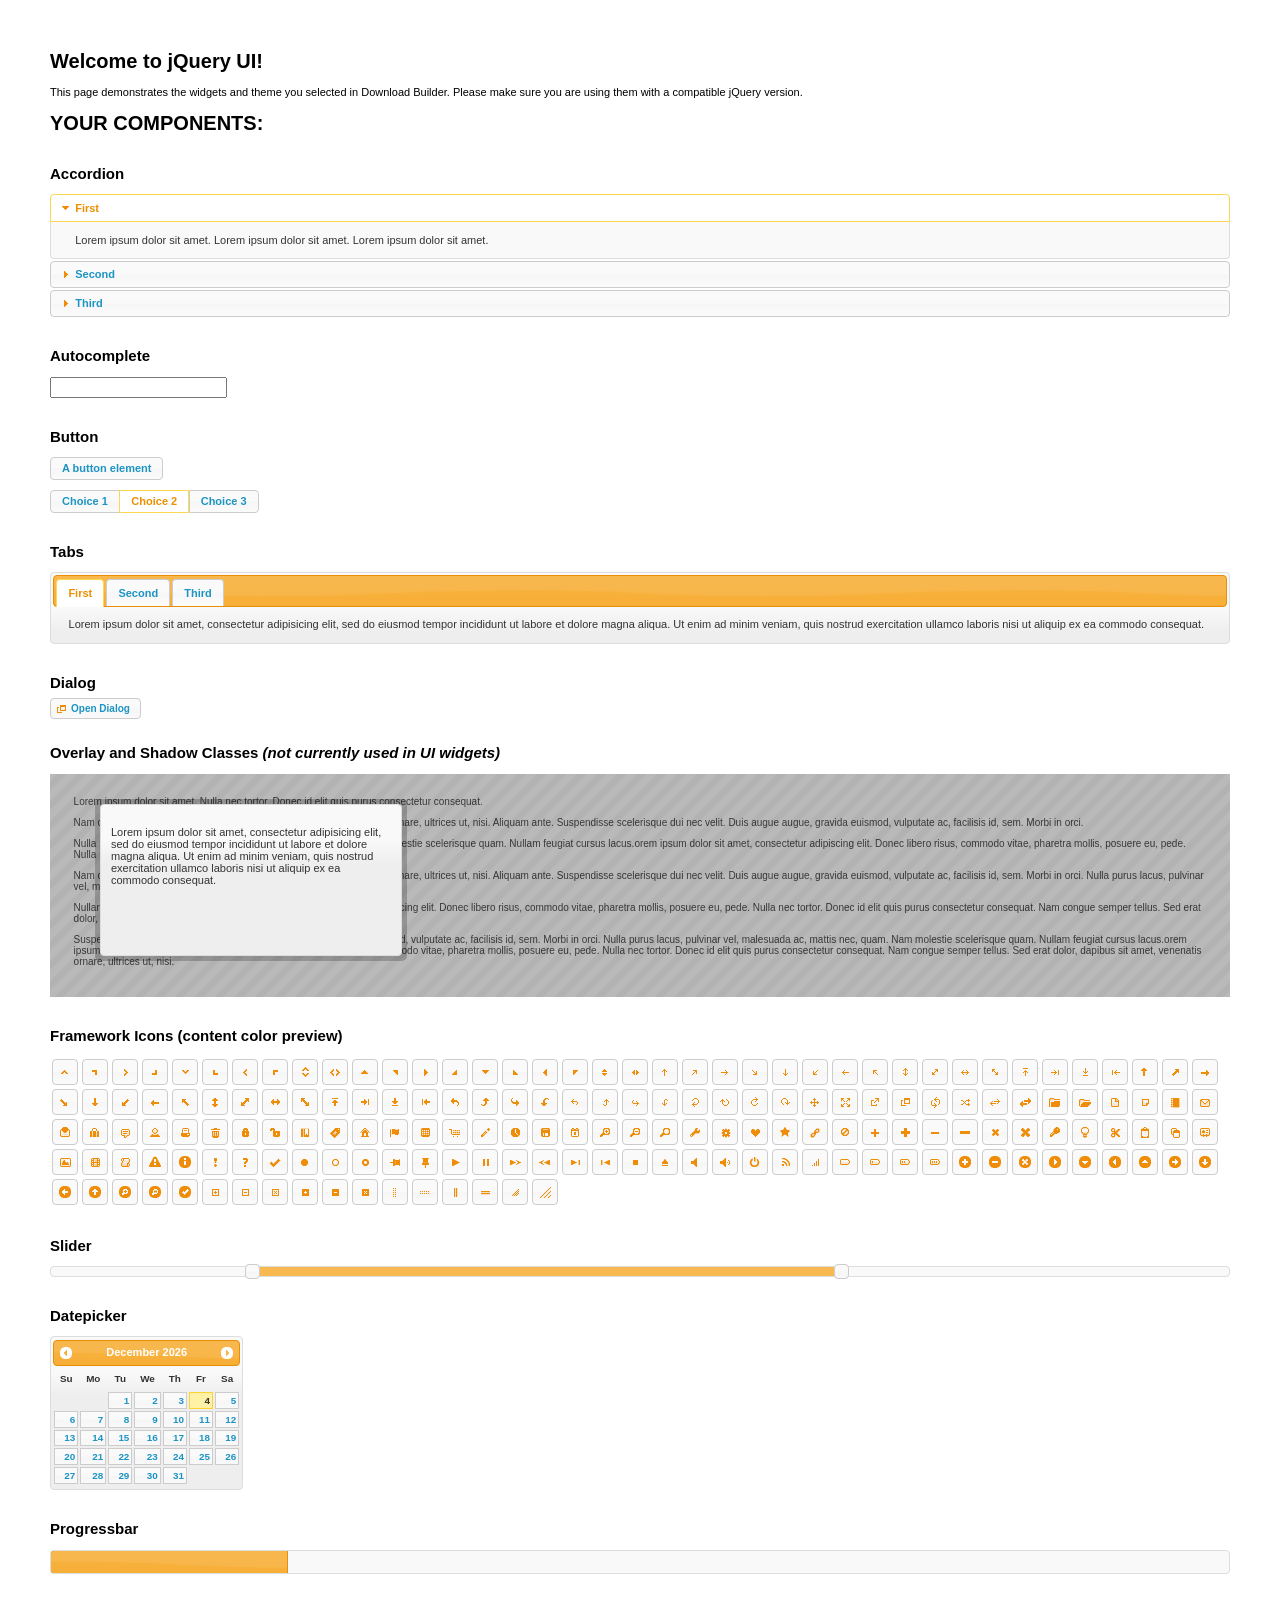
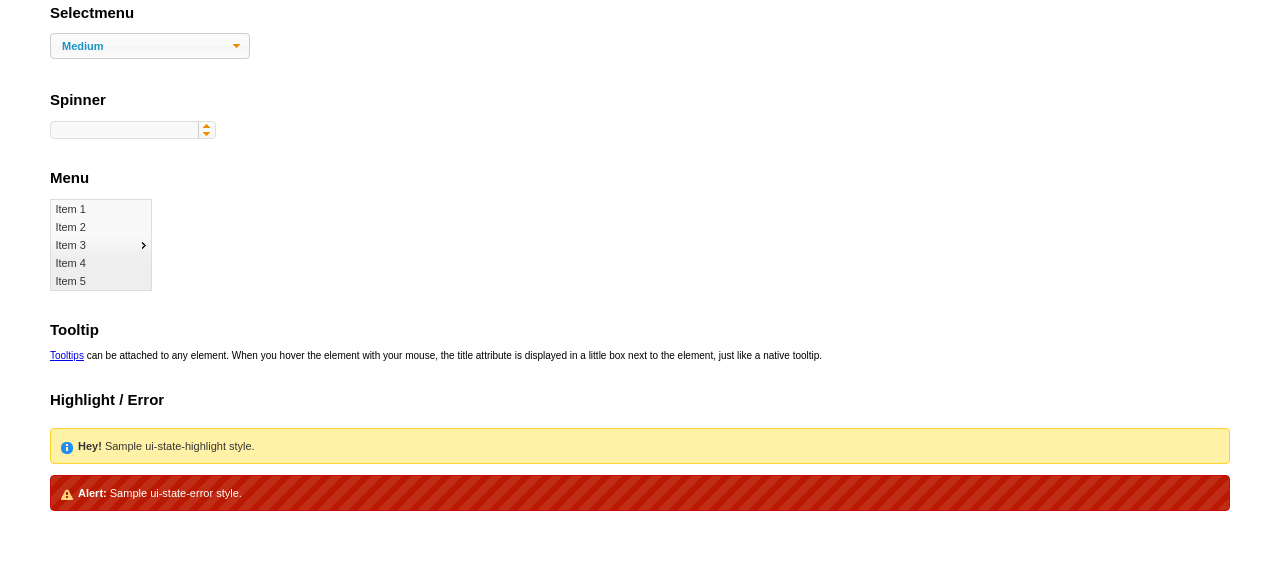
<file: jritchieFinancialPortal/Assets/plugins/jquery-ui/index.html>
<!doctype html>
<html lang="us">
<head>
	<meta charset="utf-8">
	<title>jQuery UI Example Page</title>
	<link href="jquery-ui.css" rel="stylesheet">
	<style>
	body{
		font: 62.5% "Trebuchet MS", sans-serif;
		margin: 50px;
	}
	.demoHeaders {
		margin-top: 2em;
	}
	#dialog-link {
		padding: .4em 1em .4em 20px;
		text-decoration: none;
		position: relative;
	}
	#dialog-link span.ui-icon {
		margin: 0 5px 0 0;
		position: absolute;
		left: .2em;
		top: 50%;
		margin-top: -8px;
	}
	#icons {
		margin: 0;
		padding: 0;
	}
	#icons li {
		margin: 2px;
		position: relative;
		padding: 4px 0;
		cursor: pointer;
		float: left;
		list-style: none;
	}
	#icons span.ui-icon {
		float: left;
		margin: 0 4px;
	}
	.fakewindowcontain .ui-widget-overlay {
		position: absolute;
	}
	select {
		width: 200px;
	}
	</style>
</head>
<body>

<h1>Welcome to jQuery UI!</h1>

<div class="ui-widget">
	<p>This page demonstrates the widgets and theme you selected in Download Builder. Please make sure you are using them with a compatible jQuery version.</p>
</div>

<h1>YOUR COMPONENTS:</h1>


<!-- Accordion -->
<h2 class="demoHeaders">Accordion</h2>
<div id="accordion">
	<h3>First</h3>
	<div>Lorem ipsum dolor sit amet. Lorem ipsum dolor sit amet. Lorem ipsum dolor sit amet.</div>
	<h3>Second</h3>
	<div>Phasellus mattis tincidunt nibh.</div>
	<h3>Third</h3>
	<div>Nam dui erat, auctor a, dignissim quis.</div>
</div>



<!-- Autocomplete -->
<h2 class="demoHeaders">Autocomplete</h2>
<div>
	<input id="autocomplete" title="type &quot;a&quot;">
</div>



<!-- Button -->
<h2 class="demoHeaders">Button</h2>
<button id="button">A button element</button>
<form style="margin-top: 1em;">
	<div id="radioset">
		<input type="radio" id="radio1" name="radio"><label for="radio1">Choice 1</label>
		<input type="radio" id="radio2" name="radio" checked="checked"><label for="radio2">Choice 2</label>
		<input type="radio" id="radio3" name="radio"><label for="radio3">Choice 3</label>
	</div>
</form>



<!-- Tabs -->
<h2 class="demoHeaders">Tabs</h2>
<div id="tabs">
	<ul>
		<li><a href="#tabs-1">First</a></li>
		<li><a href="#tabs-2">Second</a></li>
		<li><a href="#tabs-3">Third</a></li>
	</ul>
	<div id="tabs-1">Lorem ipsum dolor sit amet, consectetur adipisicing elit, sed do eiusmod tempor incididunt ut labore et dolore magna aliqua. Ut enim ad minim veniam, quis nostrud exercitation ullamco laboris nisi ut aliquip ex ea commodo consequat.</div>
	<div id="tabs-2">Phasellus mattis tincidunt nibh. Cras orci urna, blandit id, pretium vel, aliquet ornare, felis. Maecenas scelerisque sem non nisl. Fusce sed lorem in enim dictum bibendum.</div>
	<div id="tabs-3">Nam dui erat, auctor a, dignissim quis, sollicitudin eu, felis. Pellentesque nisi urna, interdum eget, sagittis et, consequat vestibulum, lacus. Mauris porttitor ullamcorper augue.</div>
</div>



<!-- Dialog NOTE: Dialog is not generated by UI in this demo so it can be visually styled in themeroller-->
<h2 class="demoHeaders">Dialog</h2>
<p><a href="#" id="dialog-link" class="ui-state-default ui-corner-all"><span class="ui-icon ui-icon-newwin"></span>Open Dialog</a></p>

<h2 class="demoHeaders">Overlay and Shadow Classes <em>(not currently used in UI widgets)</em></h2>
<div style="position: relative; width: 96%; height: 200px; padding:1% 2%; overflow:hidden;" class="fakewindowcontain">
	<p>Lorem ipsum dolor sit amet,  Nulla nec tortor. Donec id elit quis purus consectetur consequat. </p><p>Nam congue semper tellus. Sed erat dolor, dapibus sit amet, venenatis ornare, ultrices ut, nisi. Aliquam ante. Suspendisse scelerisque dui nec velit. Duis augue augue, gravida euismod, vulputate ac, facilisis id, sem. Morbi in orci. </p><p>Nulla purus lacus, pulvinar vel, malesuada ac, mattis nec, quam. Nam molestie scelerisque quam. Nullam feugiat cursus lacus.orem ipsum dolor sit amet, consectetur adipiscing elit. Donec libero risus, commodo vitae, pharetra mollis, posuere eu, pede. Nulla nec tortor. Donec id elit quis purus consectetur consequat. </p><p>Nam congue semper tellus. Sed erat dolor, dapibus sit amet, venenatis ornare, ultrices ut, nisi. Aliquam ante. Suspendisse scelerisque dui nec velit. Duis augue augue, gravida euismod, vulputate ac, facilisis id, sem. Morbi in orci. Nulla purus lacus, pulvinar vel, malesuada ac, mattis nec, quam. Nam molestie scelerisque quam. </p><p>Nullam feugiat cursus lacus.orem ipsum dolor sit amet, consectetur adipiscing elit. Donec libero risus, commodo vitae, pharetra mollis, posuere eu, pede. Nulla nec tortor. Donec id elit quis purus consectetur consequat. Nam congue semper tellus. Sed erat dolor, dapibus sit amet, venenatis ornare, ultrices ut, nisi. Aliquam ante. </p><p>Suspendisse scelerisque dui nec velit. Duis augue augue, gravida euismod, vulputate ac, facilisis id, sem. Morbi in orci. Nulla purus lacus, pulvinar vel, malesuada ac, mattis nec, quam. Nam molestie scelerisque quam. Nullam feugiat cursus lacus.orem ipsum dolor sit amet, consectetur adipiscing elit. Donec libero risus, commodo vitae, pharetra mollis, posuere eu, pede. Nulla nec tortor. Donec id elit quis purus consectetur consequat. Nam congue semper tellus. Sed erat dolor, dapibus sit amet, venenatis ornare, ultrices ut, nisi. </p>

	<!-- ui-dialog -->
	<div class="ui-overlay"><div class="ui-widget-overlay"></div><div class="ui-widget-shadow ui-corner-all" style="width: 302px; height: 152px; position: absolute; left: 50px; top: 30px;"></div></div>
	<div style="position: absolute; width: 280px; height: 130px;left: 50px; top: 30px; padding: 10px;" class="ui-widget ui-widget-content ui-corner-all">
		<div class="ui-dialog-content ui-widget-content" style="background: none; border: 0;">
			<p>Lorem ipsum dolor sit amet, consectetur adipisicing elit, sed do eiusmod tempor incididunt ut labore et dolore magna aliqua. Ut enim ad minim veniam, quis nostrud exercitation ullamco laboris nisi ut aliquip ex ea commodo consequat.</p>
		</div>
	</div>

</div>

<!-- ui-dialog -->
<div id="dialog" title="Dialog Title">
	<p>Lorem ipsum dolor sit amet, consectetur adipisicing elit, sed do eiusmod tempor incididunt ut labore et dolore magna aliqua. Ut enim ad minim veniam, quis nostrud exercitation ullamco laboris nisi ut aliquip ex ea commodo consequat.</p>
</div>



<h2 class="demoHeaders">Framework Icons (content color preview)</h2>
<ul id="icons" class="ui-widget ui-helper-clearfix">
	<li class="ui-state-default ui-corner-all" title=".ui-icon-carat-1-n"><span class="ui-icon ui-icon-carat-1-n"></span></li>
	<li class="ui-state-default ui-corner-all" title=".ui-icon-carat-1-ne"><span class="ui-icon ui-icon-carat-1-ne"></span></li>
	<li class="ui-state-default ui-corner-all" title=".ui-icon-carat-1-e"><span class="ui-icon ui-icon-carat-1-e"></span></li>
	<li class="ui-state-default ui-corner-all" title=".ui-icon-carat-1-se"><span class="ui-icon ui-icon-carat-1-se"></span></li>
	<li class="ui-state-default ui-corner-all" title=".ui-icon-carat-1-s"><span class="ui-icon ui-icon-carat-1-s"></span></li>
	<li class="ui-state-default ui-corner-all" title=".ui-icon-carat-1-sw"><span class="ui-icon ui-icon-carat-1-sw"></span></li>
	<li class="ui-state-default ui-corner-all" title=".ui-icon-carat-1-w"><span class="ui-icon ui-icon-carat-1-w"></span></li>
	<li class="ui-state-default ui-corner-all" title=".ui-icon-carat-1-nw"><span class="ui-icon ui-icon-carat-1-nw"></span></li>
	<li class="ui-state-default ui-corner-all" title=".ui-icon-carat-2-n-s"><span class="ui-icon ui-icon-carat-2-n-s"></span></li>
	<li class="ui-state-default ui-corner-all" title=".ui-icon-carat-2-e-w"><span class="ui-icon ui-icon-carat-2-e-w"></span></li>
	<li class="ui-state-default ui-corner-all" title=".ui-icon-triangle-1-n"><span class="ui-icon ui-icon-triangle-1-n"></span></li>
	<li class="ui-state-default ui-corner-all" title=".ui-icon-triangle-1-ne"><span class="ui-icon ui-icon-triangle-1-ne"></span></li>
	<li class="ui-state-default ui-corner-all" title=".ui-icon-triangle-1-e"><span class="ui-icon ui-icon-triangle-1-e"></span></li>
	<li class="ui-state-default ui-corner-all" title=".ui-icon-triangle-1-se"><span class="ui-icon ui-icon-triangle-1-se"></span></li>
	<li class="ui-state-default ui-corner-all" title=".ui-icon-triangle-1-s"><span class="ui-icon ui-icon-triangle-1-s"></span></li>
	<li class="ui-state-default ui-corner-all" title=".ui-icon-triangle-1-sw"><span class="ui-icon ui-icon-triangle-1-sw"></span></li>
	<li class="ui-state-default ui-corner-all" title=".ui-icon-triangle-1-w"><span class="ui-icon ui-icon-triangle-1-w"></span></li>
	<li class="ui-state-default ui-corner-all" title=".ui-icon-triangle-1-nw"><span class="ui-icon ui-icon-triangle-1-nw"></span></li>
	<li class="ui-state-default ui-corner-all" title=".ui-icon-triangle-2-n-s"><span class="ui-icon ui-icon-triangle-2-n-s"></span></li>
	<li class="ui-state-default ui-corner-all" title=".ui-icon-triangle-2-e-w"><span class="ui-icon ui-icon-triangle-2-e-w"></span></li>
	<li class="ui-state-default ui-corner-all" title=".ui-icon-arrow-1-n"><span class="ui-icon ui-icon-arrow-1-n"></span></li>
	<li class="ui-state-default ui-corner-all" title=".ui-icon-arrow-1-ne"><span class="ui-icon ui-icon-arrow-1-ne"></span></li>
	<li class="ui-state-default ui-corner-all" title=".ui-icon-arrow-1-e"><span class="ui-icon ui-icon-arrow-1-e"></span></li>
	<li class="ui-state-default ui-corner-all" title=".ui-icon-arrow-1-se"><span class="ui-icon ui-icon-arrow-1-se"></span></li>
	<li class="ui-state-default ui-corner-all" title=".ui-icon-arrow-1-s"><span class="ui-icon ui-icon-arrow-1-s"></span></li>
	<li class="ui-state-default ui-corner-all" title=".ui-icon-arrow-1-sw"><span class="ui-icon ui-icon-arrow-1-sw"></span></li>
	<li class="ui-state-default ui-corner-all" title=".ui-icon-arrow-1-w"><span class="ui-icon ui-icon-arrow-1-w"></span></li>
	<li class="ui-state-default ui-corner-all" title=".ui-icon-arrow-1-nw"><span class="ui-icon ui-icon-arrow-1-nw"></span></li>
	<li class="ui-state-default ui-corner-all" title=".ui-icon-arrow-2-n-s"><span class="ui-icon ui-icon-arrow-2-n-s"></span></li>
	<li class="ui-state-default ui-corner-all" title=".ui-icon-arrow-2-ne-sw"><span class="ui-icon ui-icon-arrow-2-ne-sw"></span></li>
	<li class="ui-state-default ui-corner-all" title=".ui-icon-arrow-2-e-w"><span class="ui-icon ui-icon-arrow-2-e-w"></span></li>
	<li class="ui-state-default ui-corner-all" title=".ui-icon-arrow-2-se-nw"><span class="ui-icon ui-icon-arrow-2-se-nw"></span></li>
	<li class="ui-state-default ui-corner-all" title=".ui-icon-arrowstop-1-n"><span class="ui-icon ui-icon-arrowstop-1-n"></span></li>
	<li class="ui-state-default ui-corner-all" title=".ui-icon-arrowstop-1-e"><span class="ui-icon ui-icon-arrowstop-1-e"></span></li>
	<li class="ui-state-default ui-corner-all" title=".ui-icon-arrowstop-1-s"><span class="ui-icon ui-icon-arrowstop-1-s"></span></li>
	<li class="ui-state-default ui-corner-all" title=".ui-icon-arrowstop-1-w"><span class="ui-icon ui-icon-arrowstop-1-w"></span></li>
	<li class="ui-state-default ui-corner-all" title=".ui-icon-arrowthick-1-n"><span class="ui-icon ui-icon-arrowthick-1-n"></span></li>
	<li class="ui-state-default ui-corner-all" title=".ui-icon-arrowthick-1-ne"><span class="ui-icon ui-icon-arrowthick-1-ne"></span></li>
	<li class="ui-state-default ui-corner-all" title=".ui-icon-arrowthick-1-e"><span class="ui-icon ui-icon-arrowthick-1-e"></span></li>
	<li class="ui-state-default ui-corner-all" title=".ui-icon-arrowthick-1-se"><span class="ui-icon ui-icon-arrowthick-1-se"></span></li>
	<li class="ui-state-default ui-corner-all" title=".ui-icon-arrowthick-1-s"><span class="ui-icon ui-icon-arrowthick-1-s"></span></li>
	<li class="ui-state-default ui-corner-all" title=".ui-icon-arrowthick-1-sw"><span class="ui-icon ui-icon-arrowthick-1-sw"></span></li>
	<li class="ui-state-default ui-corner-all" title=".ui-icon-arrowthick-1-w"><span class="ui-icon ui-icon-arrowthick-1-w"></span></li>
	<li class="ui-state-default ui-corner-all" title=".ui-icon-arrowthick-1-nw"><span class="ui-icon ui-icon-arrowthick-1-nw"></span></li>
	<li class="ui-state-default ui-corner-all" title=".ui-icon-arrowthick-2-n-s"><span class="ui-icon ui-icon-arrowthick-2-n-s"></span></li>
	<li class="ui-state-default ui-corner-all" title=".ui-icon-arrowthick-2-ne-sw"><span class="ui-icon ui-icon-arrowthick-2-ne-sw"></span></li>
	<li class="ui-state-default ui-corner-all" title=".ui-icon-arrowthick-2-e-w"><span class="ui-icon ui-icon-arrowthick-2-e-w"></span></li>
	<li class="ui-state-default ui-corner-all" title=".ui-icon-arrowthick-2-se-nw"><span class="ui-icon ui-icon-arrowthick-2-se-nw"></span></li>
	<li class="ui-state-default ui-corner-all" title=".ui-icon-arrowthickstop-1-n"><span class="ui-icon ui-icon-arrowthickstop-1-n"></span></li>
	<li class="ui-state-default ui-corner-all" title=".ui-icon-arrowthickstop-1-e"><span class="ui-icon ui-icon-arrowthickstop-1-e"></span></li>
	<li class="ui-state-default ui-corner-all" title=".ui-icon-arrowthickstop-1-s"><span class="ui-icon ui-icon-arrowthickstop-1-s"></span></li>
	<li class="ui-state-default ui-corner-all" title=".ui-icon-arrowthickstop-1-w"><span class="ui-icon ui-icon-arrowthickstop-1-w"></span></li>
	<li class="ui-state-default ui-corner-all" title=".ui-icon-arrowreturnthick-1-w"><span class="ui-icon ui-icon-arrowreturnthick-1-w"></span></li>
	<li class="ui-state-default ui-corner-all" title=".ui-icon-arrowreturnthick-1-n"><span class="ui-icon ui-icon-arrowreturnthick-1-n"></span></li>
	<li class="ui-state-default ui-corner-all" title=".ui-icon-arrowreturnthick-1-e"><span class="ui-icon ui-icon-arrowreturnthick-1-e"></span></li>
	<li class="ui-state-default ui-corner-all" title=".ui-icon-arrowreturnthick-1-s"><span class="ui-icon ui-icon-arrowreturnthick-1-s"></span></li>
	<li class="ui-state-default ui-corner-all" title=".ui-icon-arrowreturn-1-w"><span class="ui-icon ui-icon-arrowreturn-1-w"></span></li>
	<li class="ui-state-default ui-corner-all" title=".ui-icon-arrowreturn-1-n"><span class="ui-icon ui-icon-arrowreturn-1-n"></span></li>
	<li class="ui-state-default ui-corner-all" title=".ui-icon-arrowreturn-1-e"><span class="ui-icon ui-icon-arrowreturn-1-e"></span></li>
	<li class="ui-state-default ui-corner-all" title=".ui-icon-arrowreturn-1-s"><span class="ui-icon ui-icon-arrowreturn-1-s"></span></li>
	<li class="ui-state-default ui-corner-all" title=".ui-icon-arrowrefresh-1-w"><span class="ui-icon ui-icon-arrowrefresh-1-w"></span></li>
	<li class="ui-state-default ui-corner-all" title=".ui-icon-arrowrefresh-1-n"><span class="ui-icon ui-icon-arrowrefresh-1-n"></span></li>
	<li class="ui-state-default ui-corner-all" title=".ui-icon-arrowrefresh-1-e"><span class="ui-icon ui-icon-arrowrefresh-1-e"></span></li>
	<li class="ui-state-default ui-corner-all" title=".ui-icon-arrowrefresh-1-s"><span class="ui-icon ui-icon-arrowrefresh-1-s"></span></li>
	<li class="ui-state-default ui-corner-all" title=".ui-icon-arrow-4"><span class="ui-icon ui-icon-arrow-4"></span></li>
	<li class="ui-state-default ui-corner-all" title=".ui-icon-arrow-4-diag"><span class="ui-icon ui-icon-arrow-4-diag"></span></li>
	<li class="ui-state-default ui-corner-all" title=".ui-icon-extlink"><span class="ui-icon ui-icon-extlink"></span></li>
	<li class="ui-state-default ui-corner-all" title=".ui-icon-newwin"><span class="ui-icon ui-icon-newwin"></span></li>
	<li class="ui-state-default ui-corner-all" title=".ui-icon-refresh"><span class="ui-icon ui-icon-refresh"></span></li>
	<li class="ui-state-default ui-corner-all" title=".ui-icon-shuffle"><span class="ui-icon ui-icon-shuffle"></span></li>
	<li class="ui-state-default ui-corner-all" title=".ui-icon-transfer-e-w"><span class="ui-icon ui-icon-transfer-e-w"></span></li>
	<li class="ui-state-default ui-corner-all" title=".ui-icon-transferthick-e-w"><span class="ui-icon ui-icon-transferthick-e-w"></span></li>
	<li class="ui-state-default ui-corner-all" title=".ui-icon-folder-collapsed"><span class="ui-icon ui-icon-folder-collapsed"></span></li>
	<li class="ui-state-default ui-corner-all" title=".ui-icon-folder-open"><span class="ui-icon ui-icon-folder-open"></span></li>
	<li class="ui-state-default ui-corner-all" title=".ui-icon-document"><span class="ui-icon ui-icon-document"></span></li>
	<li class="ui-state-default ui-corner-all" title=".ui-icon-document-b"><span class="ui-icon ui-icon-document-b"></span></li>
	<li class="ui-state-default ui-corner-all" title=".ui-icon-note"><span class="ui-icon ui-icon-note"></span></li>
	<li class="ui-state-default ui-corner-all" title=".ui-icon-mail-closed"><span class="ui-icon ui-icon-mail-closed"></span></li>
	<li class="ui-state-default ui-corner-all" title=".ui-icon-mail-open"><span class="ui-icon ui-icon-mail-open"></span></li>
	<li class="ui-state-default ui-corner-all" title=".ui-icon-suitcase"><span class="ui-icon ui-icon-suitcase"></span></li>
	<li class="ui-state-default ui-corner-all" title=".ui-icon-comment"><span class="ui-icon ui-icon-comment"></span></li>
	<li class="ui-state-default ui-corner-all" title=".ui-icon-person"><span class="ui-icon ui-icon-person"></span></li>
	<li class="ui-state-default ui-corner-all" title=".ui-icon-print"><span class="ui-icon ui-icon-print"></span></li>
	<li class="ui-state-default ui-corner-all" title=".ui-icon-trash"><span class="ui-icon ui-icon-trash"></span></li>
	<li class="ui-state-default ui-corner-all" title=".ui-icon-locked"><span class="ui-icon ui-icon-locked"></span></li>
	<li class="ui-state-default ui-corner-all" title=".ui-icon-unlocked"><span class="ui-icon ui-icon-unlocked"></span></li>
	<li class="ui-state-default ui-corner-all" title=".ui-icon-bookmark"><span class="ui-icon ui-icon-bookmark"></span></li>
	<li class="ui-state-default ui-corner-all" title=".ui-icon-tag"><span class="ui-icon ui-icon-tag"></span></li>
	<li class="ui-state-default ui-corner-all" title=".ui-icon-home"><span class="ui-icon ui-icon-home"></span></li>
	<li class="ui-state-default ui-corner-all" title=".ui-icon-flag"><span class="ui-icon ui-icon-flag"></span></li>
	<li class="ui-state-default ui-corner-all" title=".ui-icon-calculator"><span class="ui-icon ui-icon-calculator"></span></li>
	<li class="ui-state-default ui-corner-all" title=".ui-icon-cart"><span class="ui-icon ui-icon-cart"></span></li>
	<li class="ui-state-default ui-corner-all" title=".ui-icon-pencil"><span class="ui-icon ui-icon-pencil"></span></li>
	<li class="ui-state-default ui-corner-all" title=".ui-icon-clock"><span class="ui-icon ui-icon-clock"></span></li>
	<li class="ui-state-default ui-corner-all" title=".ui-icon-disk"><span class="ui-icon ui-icon-disk"></span></li>
	<li class="ui-state-default ui-corner-all" title=".ui-icon-calendar"><span class="ui-icon ui-icon-calendar"></span></li>
	<li class="ui-state-default ui-corner-all" title=".ui-icon-zoomin"><span class="ui-icon ui-icon-zoomin"></span></li>
	<li class="ui-state-default ui-corner-all" title=".ui-icon-zoomout"><span class="ui-icon ui-icon-zoomout"></span></li>
	<li class="ui-state-default ui-corner-all" title=".ui-icon-search"><span class="ui-icon ui-icon-search"></span></li>
	<li class="ui-state-default ui-corner-all" title=".ui-icon-wrench"><span class="ui-icon ui-icon-wrench"></span></li>
	<li class="ui-state-default ui-corner-all" title=".ui-icon-gear"><span class="ui-icon ui-icon-gear"></span></li>
	<li class="ui-state-default ui-corner-all" title=".ui-icon-heart"><span class="ui-icon ui-icon-heart"></span></li>
	<li class="ui-state-default ui-corner-all" title=".ui-icon-star"><span class="ui-icon ui-icon-star"></span></li>
	<li class="ui-state-default ui-corner-all" title=".ui-icon-link"><span class="ui-icon ui-icon-link"></span></li>
	<li class="ui-state-default ui-corner-all" title=".ui-icon-cancel"><span class="ui-icon ui-icon-cancel"></span></li>
	<li class="ui-state-default ui-corner-all" title=".ui-icon-plus"><span class="ui-icon ui-icon-plus"></span></li>
	<li class="ui-state-default ui-corner-all" title=".ui-icon-plusthick"><span class="ui-icon ui-icon-plusthick"></span></li>
	<li class="ui-state-default ui-corner-all" title=".ui-icon-minus"><span class="ui-icon ui-icon-minus"></span></li>
	<li class="ui-state-default ui-corner-all" title=".ui-icon-minusthick"><span class="ui-icon ui-icon-minusthick"></span></li>
	<li class="ui-state-default ui-corner-all" title=".ui-icon-close"><span class="ui-icon ui-icon-close"></span></li>
	<li class="ui-state-default ui-corner-all" title=".ui-icon-closethick"><span class="ui-icon ui-icon-closethick"></span></li>
	<li class="ui-state-default ui-corner-all" title=".ui-icon-key"><span class="ui-icon ui-icon-key"></span></li>
	<li class="ui-state-default ui-corner-all" title=".ui-icon-lightbulb"><span class="ui-icon ui-icon-lightbulb"></span></li>
	<li class="ui-state-default ui-corner-all" title=".ui-icon-scissors"><span class="ui-icon ui-icon-scissors"></span></li>
	<li class="ui-state-default ui-corner-all" title=".ui-icon-clipboard"><span class="ui-icon ui-icon-clipboard"></span></li>
	<li class="ui-state-default ui-corner-all" title=".ui-icon-copy"><span class="ui-icon ui-icon-copy"></span></li>
	<li class="ui-state-default ui-corner-all" title=".ui-icon-contact"><span class="ui-icon ui-icon-contact"></span></li>
	<li class="ui-state-default ui-corner-all" title=".ui-icon-image"><span class="ui-icon ui-icon-image"></span></li>
	<li class="ui-state-default ui-corner-all" title=".ui-icon-video"><span class="ui-icon ui-icon-video"></span></li>
	<li class="ui-state-default ui-corner-all" title=".ui-icon-script"><span class="ui-icon ui-icon-script"></span></li>
	<li class="ui-state-default ui-corner-all" title=".ui-icon-alert"><span class="ui-icon ui-icon-alert"></span></li>
	<li class="ui-state-default ui-corner-all" title=".ui-icon-info"><span class="ui-icon ui-icon-info"></span></li>
	<li class="ui-state-default ui-corner-all" title=".ui-icon-notice"><span class="ui-icon ui-icon-notice"></span></li>
	<li class="ui-state-default ui-corner-all" title=".ui-icon-help"><span class="ui-icon ui-icon-help"></span></li>
	<li class="ui-state-default ui-corner-all" title=".ui-icon-check"><span class="ui-icon ui-icon-check"></span></li>
	<li class="ui-state-default ui-corner-all" title=".ui-icon-bullet"><span class="ui-icon ui-icon-bullet"></span></li>
	<li class="ui-state-default ui-corner-all" title=".ui-icon-radio-off"><span class="ui-icon ui-icon-radio-off"></span></li>
	<li class="ui-state-default ui-corner-all" title=".ui-icon-radio-on"><span class="ui-icon ui-icon-radio-on"></span></li>
	<li class="ui-state-default ui-corner-all" title=".ui-icon-pin-w"><span class="ui-icon ui-icon-pin-w"></span></li>
	<li class="ui-state-default ui-corner-all" title=".ui-icon-pin-s"><span class="ui-icon ui-icon-pin-s"></span></li>
	<li class="ui-state-default ui-corner-all" title=".ui-icon-play"><span class="ui-icon ui-icon-play"></span></li>
	<li class="ui-state-default ui-corner-all" title=".ui-icon-pause"><span class="ui-icon ui-icon-pause"></span></li>
	<li class="ui-state-default ui-corner-all" title=".ui-icon-seek-next"><span class="ui-icon ui-icon-seek-next"></span></li>
	<li class="ui-state-default ui-corner-all" title=".ui-icon-seek-prev"><span class="ui-icon ui-icon-seek-prev"></span></li>
	<li class="ui-state-default ui-corner-all" title=".ui-icon-seek-end"><span class="ui-icon ui-icon-seek-end"></span></li>
	<li class="ui-state-default ui-corner-all" title=".ui-icon-seek-first"><span class="ui-icon ui-icon-seek-first"></span></li>
	<li class="ui-state-default ui-corner-all" title=".ui-icon-stop"><span class="ui-icon ui-icon-stop"></span></li>
	<li class="ui-state-default ui-corner-all" title=".ui-icon-eject"><span class="ui-icon ui-icon-eject"></span></li>
	<li class="ui-state-default ui-corner-all" title=".ui-icon-volume-off"><span class="ui-icon ui-icon-volume-off"></span></li>
	<li class="ui-state-default ui-corner-all" title=".ui-icon-volume-on"><span class="ui-icon ui-icon-volume-on"></span></li>
	<li class="ui-state-default ui-corner-all" title=".ui-icon-power"><span class="ui-icon ui-icon-power"></span></li>
	<li class="ui-state-default ui-corner-all" title=".ui-icon-signal-diag"><span class="ui-icon ui-icon-signal-diag"></span></li>
	<li class="ui-state-default ui-corner-all" title=".ui-icon-signal"><span class="ui-icon ui-icon-signal"></span></li>
	<li class="ui-state-default ui-corner-all" title=".ui-icon-battery-0"><span class="ui-icon ui-icon-battery-0"></span></li>
	<li class="ui-state-default ui-corner-all" title=".ui-icon-battery-1"><span class="ui-icon ui-icon-battery-1"></span></li>
	<li class="ui-state-default ui-corner-all" title=".ui-icon-battery-2"><span class="ui-icon ui-icon-battery-2"></span></li>
	<li class="ui-state-default ui-corner-all" title=".ui-icon-battery-3"><span class="ui-icon ui-icon-battery-3"></span></li>
	<li class="ui-state-default ui-corner-all" title=".ui-icon-circle-plus"><span class="ui-icon ui-icon-circle-plus"></span></li>
	<li class="ui-state-default ui-corner-all" title=".ui-icon-circle-minus"><span class="ui-icon ui-icon-circle-minus"></span></li>
	<li class="ui-state-default ui-corner-all" title=".ui-icon-circle-close"><span class="ui-icon ui-icon-circle-close"></span></li>
	<li class="ui-state-default ui-corner-all" title=".ui-icon-circle-triangle-e"><span class="ui-icon ui-icon-circle-triangle-e"></span></li>
	<li class="ui-state-default ui-corner-all" title=".ui-icon-circle-triangle-s"><span class="ui-icon ui-icon-circle-triangle-s"></span></li>
	<li class="ui-state-default ui-corner-all" title=".ui-icon-circle-triangle-w"><span class="ui-icon ui-icon-circle-triangle-w"></span></li>
	<li class="ui-state-default ui-corner-all" title=".ui-icon-circle-triangle-n"><span class="ui-icon ui-icon-circle-triangle-n"></span></li>
	<li class="ui-state-default ui-corner-all" title=".ui-icon-circle-arrow-e"><span class="ui-icon ui-icon-circle-arrow-e"></span></li>
	<li class="ui-state-default ui-corner-all" title=".ui-icon-circle-arrow-s"><span class="ui-icon ui-icon-circle-arrow-s"></span></li>
	<li class="ui-state-default ui-corner-all" title=".ui-icon-circle-arrow-w"><span class="ui-icon ui-icon-circle-arrow-w"></span></li>
	<li class="ui-state-default ui-corner-all" title=".ui-icon-circle-arrow-n"><span class="ui-icon ui-icon-circle-arrow-n"></span></li>
	<li class="ui-state-default ui-corner-all" title=".ui-icon-circle-zoomin"><span class="ui-icon ui-icon-circle-zoomin"></span></li>
	<li class="ui-state-default ui-corner-all" title=".ui-icon-circle-zoomout"><span class="ui-icon ui-icon-circle-zoomout"></span></li>
	<li class="ui-state-default ui-corner-all" title=".ui-icon-circle-check"><span class="ui-icon ui-icon-circle-check"></span></li>
	<li class="ui-state-default ui-corner-all" title=".ui-icon-circlesmall-plus"><span class="ui-icon ui-icon-circlesmall-plus"></span></li>
	<li class="ui-state-default ui-corner-all" title=".ui-icon-circlesmall-minus"><span class="ui-icon ui-icon-circlesmall-minus"></span></li>
	<li class="ui-state-default ui-corner-all" title=".ui-icon-circlesmall-close"><span class="ui-icon ui-icon-circlesmall-close"></span></li>
	<li class="ui-state-default ui-corner-all" title=".ui-icon-squaresmall-plus"><span class="ui-icon ui-icon-squaresmall-plus"></span></li>
	<li class="ui-state-default ui-corner-all" title=".ui-icon-squaresmall-minus"><span class="ui-icon ui-icon-squaresmall-minus"></span></li>
	<li class="ui-state-default ui-corner-all" title=".ui-icon-squaresmall-close"><span class="ui-icon ui-icon-squaresmall-close"></span></li>
	<li class="ui-state-default ui-corner-all" title=".ui-icon-grip-dotted-vertical"><span class="ui-icon ui-icon-grip-dotted-vertical"></span></li>
	<li class="ui-state-default ui-corner-all" title=".ui-icon-grip-dotted-horizontal"><span class="ui-icon ui-icon-grip-dotted-horizontal"></span></li>
	<li class="ui-state-default ui-corner-all" title=".ui-icon-grip-solid-vertical"><span class="ui-icon ui-icon-grip-solid-vertical"></span></li>
	<li class="ui-state-default ui-corner-all" title=".ui-icon-grip-solid-horizontal"><span class="ui-icon ui-icon-grip-solid-horizontal"></span></li>
	<li class="ui-state-default ui-corner-all" title=".ui-icon-gripsmall-diagonal-se"><span class="ui-icon ui-icon-gripsmall-diagonal-se"></span></li>
	<li class="ui-state-default ui-corner-all" title=".ui-icon-grip-diagonal-se"><span class="ui-icon ui-icon-grip-diagonal-se"></span></li>
</ul>


<!-- Slider -->
<h2 class="demoHeaders">Slider</h2>
<div id="slider"></div>



<!-- Datepicker -->
<h2 class="demoHeaders">Datepicker</h2>
<div id="datepicker"></div>



<!-- Progressbar -->
<h2 class="demoHeaders">Progressbar</h2>
<div id="progressbar"></div>



<!-- Progressbar -->
<h2 class="demoHeaders">Selectmenu</h2>
<select id="selectmenu">
	<option>Slower</option>
	<option>Slow</option>
	<option selected="selected">Medium</option>
	<option>Fast</option>
	<option>Faster</option>
</select>



<!-- Spinner -->
<h2 class="demoHeaders">Spinner</h2>
<input id="spinner">



<!-- Menu -->
<h2 class="demoHeaders">Menu</h2>
<ul style="width:100px;" id="menu">
	<li>Item 1</li>
	<li>Item 2</li>
	<li>Item 3
		<ul>
			<li>Item 3-1</li>
			<li>Item 3-2</li>
			<li>Item 3-3</li>
			<li>Item 3-4</li>
			<li>Item 3-5</li>
		</ul>
	</li>
	<li>Item 4</li>
	<li>Item 5</li>
</ul>



<!-- Tooltip -->
<h2 class="demoHeaders">Tooltip</h2>
<p id="tooltip">
	<a href="#" title="That&apos;s what this widget is">Tooltips</a> can be attached to any element. When you hover
the element with your mouse, the title attribute is displayed in a little box next to the element, just like a native tooltip.
</p>


<!-- Highlight / Error -->
<h2 class="demoHeaders">Highlight / Error</h2>
<div class="ui-widget">
	<div class="ui-state-highlight ui-corner-all" style="margin-top: 20px; padding: 0 .7em;">
		<p><span class="ui-icon ui-icon-info" style="float: left; margin-right: .3em;"></span>
		<strong>Hey!</strong> Sample ui-state-highlight style.</p>
	</div>
</div>
<br>
<div class="ui-widget">
	<div class="ui-state-error ui-corner-all" style="padding: 0 .7em;">
		<p><span class="ui-icon ui-icon-alert" style="float: left; margin-right: .3em;"></span>
		<strong>Alert:</strong> Sample ui-state-error style.</p>
	</div>
</div>

<script src="external/jquery/jquery.js"></script>
<script src="jquery-ui.js"></script>
<script>

$( "#accordion" ).accordion();



var availableTags = [
	"ActionScript",
	"AppleScript",
	"Asp",
	"BASIC",
	"C",
	"C++",
	"Clojure",
	"COBOL",
	"ColdFusion",
	"Erlang",
	"Fortran",
	"Groovy",
	"Haskell",
	"Java",
	"JavaScript",
	"Lisp",
	"Perl",
	"PHP",
	"Python",
	"Ruby",
	"Scala",
	"Scheme"
];
$( "#autocomplete" ).autocomplete({
	source: availableTags
});



$( "#button" ).button();
$( "#radioset" ).buttonset();



$( "#tabs" ).tabs();



$( "#dialog" ).dialog({
	autoOpen: false,
	width: 400,
	buttons: [
		{
			text: "Ok",
			click: function() {
				$( this ).dialog( "close" );
			}
		},
		{
			text: "Cancel",
			click: function() {
				$( this ).dialog( "close" );
			}
		}
	]
});

// Link to open the dialog
$( "#dialog-link" ).click(function( event ) {
	$( "#dialog" ).dialog( "open" );
	event.preventDefault();
});



$( "#datepicker" ).datepicker({
	inline: true
});



$( "#slider" ).slider({
	range: true,
	values: [ 17, 67 ]
});



$( "#progressbar" ).progressbar({
	value: 20
});



$( "#spinner" ).spinner();



$( "#menu" ).menu();



$( "#tooltip" ).tooltip();



$( "#selectmenu" ).selectmenu();


// Hover states on the static widgets
$( "#dialog-link, #icons li" ).hover(
	function() {
		$( this ).addClass( "ui-state-hover" );
	},
	function() {
		$( this ).removeClass( "ui-state-hover" );
	}
);
</script>
</body>
</html>
</file>
